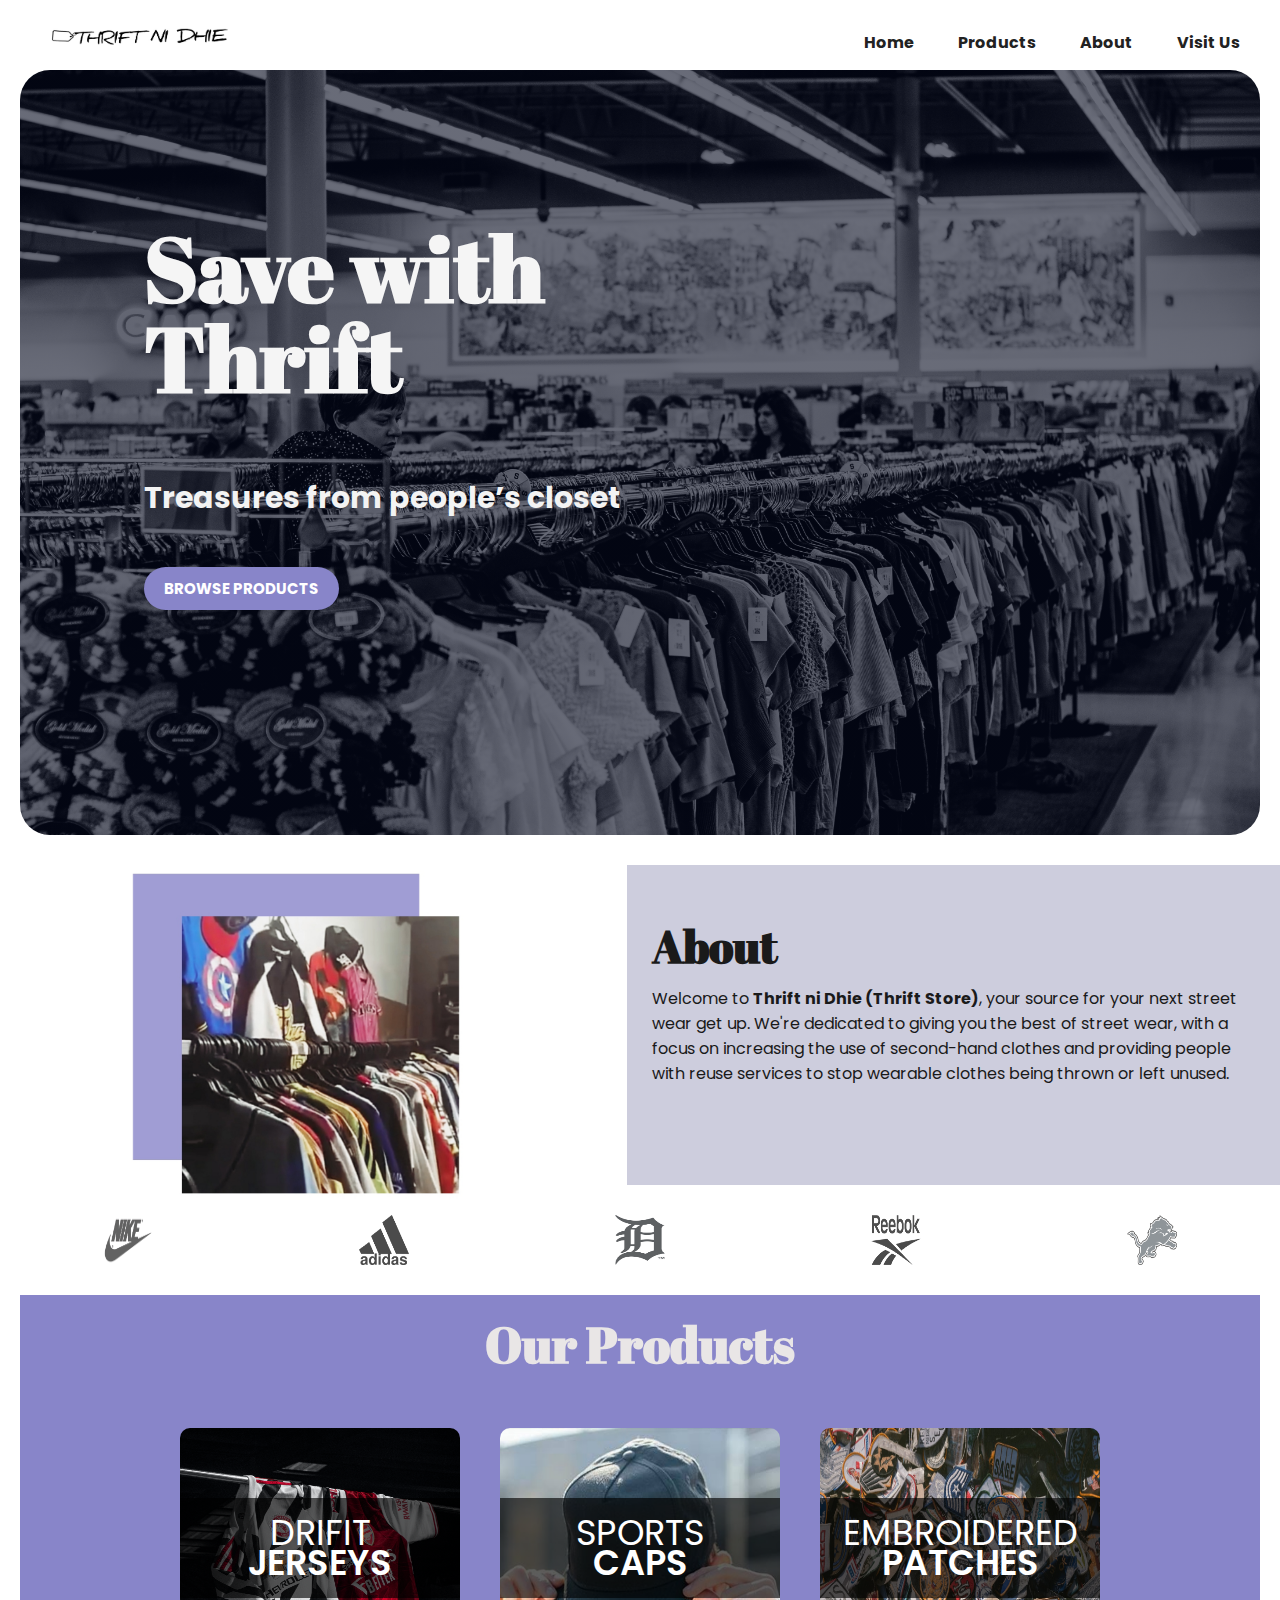
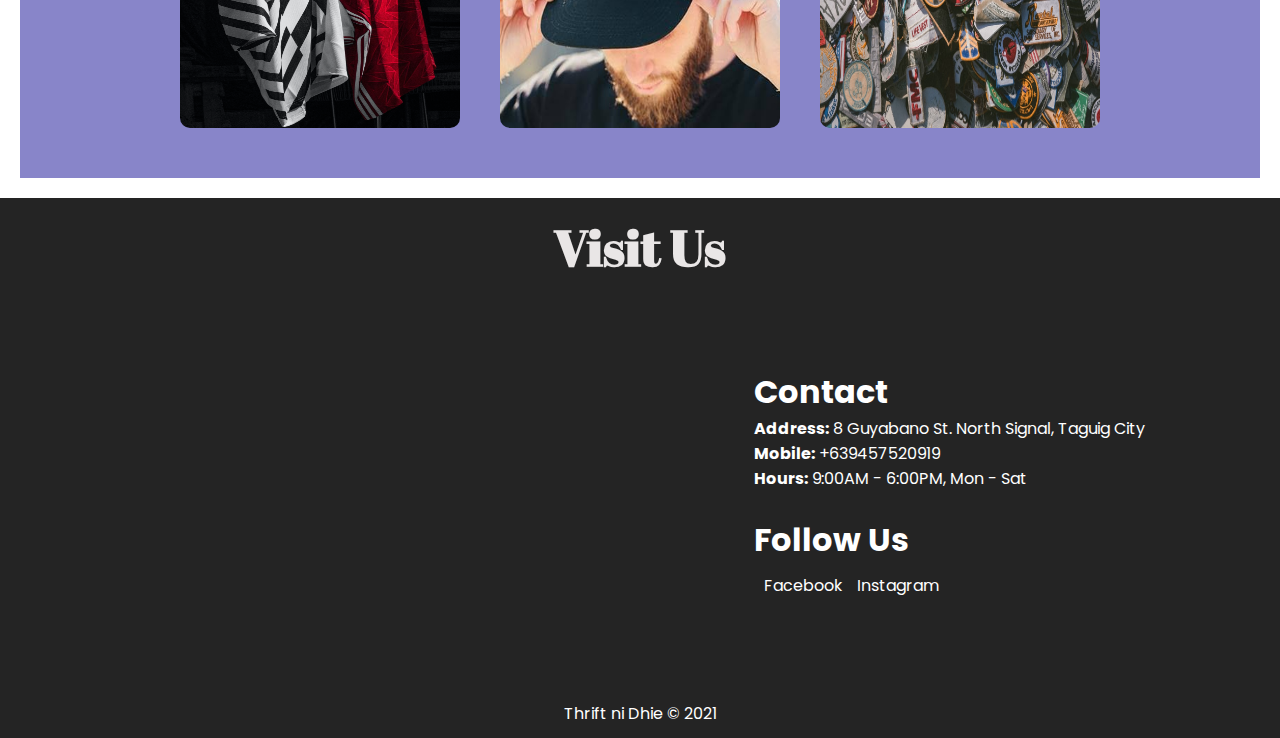
<file: index.html>
<!DOCTYPE html>
<html lang="en">
<head>
  <meta charset="UTF-8">
  <meta http-equiv="X-UA-Compatible" content="IE=Edge">
  <meta name="viewport" content="width=device-width, initial-scale=1">
  <title>Thrift ni Dhie</title>
  <link rel="stylesheet" href="https://cdnjs.cloudflare.com/ajax/libs/font-awesome/6.0.0-beta3/css/all.min.css" integrity="sha512-Fo3rlrZj/k7ujTnHg4CGR2D7kSs0v4LLanw2qksYuRlEzO+tcaEPQogQ0KaoGN26/zrn20ImR1DfuLWnOo7aBA==" crossorigin="anonymous" referrerpolicy="no-referrer" />
  <link rel="stylesheet" href="style.css">
   <link rel="icon" type="image/x-icon" href="./image/logo-fav.jpg">
</head>
<body>
  <nav>
   <a href="index.html"><img class="logo" src="image/logo.jpg" alt="logo" />
 </a>
   <ul id = "menu-links">
      <li><a href="index.html">Home</a></li>
     <li><a href="products.html">Products</a></li>
    <li><a href="#about">About</a></a></li>
    <li><a href="#visit-us">Visit Us</a></li>
   </ul>
   <img src="menu.png" alt="menu-icon" class="menu-icon" onclick="menuHandler()"/>
   </nav>
 
 <div class="container">
 <section class="hero-section">
   <h1>Save with<br>Thrift</h1>
   <p>Treasures from people’s closet</p>
   <button><a href="products.html">Browse products</a></button>
 </section>
 </div>

 <section class="about-section" id="about">
   <div class="about-div">
     <img src="image/main.jpg" alt="store" />
   </div>
   <div class="about-div two">
     <h2>About</h2>
     <p>Welcome to <strong>Thrift ni Dhie (Thrift Store)</strong>, your source for your next street wear get up. We're dedicated to giving you the best of street wear, with a focus on increasing the use of second-hand clothes and providing people with reuse services to stop wearable clothes being thrown or left unused.</p>
   </div>
 </section>
 
 <div class="brands-banner">
   <img src="brands/brand1.png" alt="brand" />
   <img src="brands/brand2.png" alt="brand" />
   <img src="brands/brand3.png" alt="brand" />
   <img src="brands/brand4.png" alt="brand" />
   <img src="brands/brand5.png" alt="brand" />
 </div>
 
 <div class="section-title">
    Our Products
  </div>
 
 <div class="product-section">
  <div class="image">
    <img src="image/pro1.jpg" alt="">
    <div class="details">
      <h2>Drifit<br><span>Jerseys</span></h2>
      <p>Breathable Activdri fabric. High-performance polyester material that offers advanced sweat-wicking capabilities.</p>
      <div class="more">
        <a href="products.html" class="see-more">See <span>Products</span></a>
      </div>
    </div>
  </div>

  <div class="image">
    <img src="image/pro3.jpg" alt="">
    
    <div class="details">
      <h2>Sports<br><span>Caps</span></h2>
      <p>Consists of a soft fabric crown sewn of several sections of fabric and a visor that protects the eyes from the sun and add extra touch to your look.</p>
      <div class="more">
        <a href="products.html" class="see-more">See <span>Products</span></a>
     </div>
    </div>
  </div>
  
  <div class="image">
    <img src="image/pro2.jpg" alt="">
    <div class="details">
      <h2>Embroidered<br><span>Patches</span></h2>
      <p>A true classic. They come in all kinds of different shapes and sizes, and can be attached with a pin, sewn on, on your backpacks and jackets.</p>
      <div class="more">
        <a href="products.html" class="see-more">See <span>Products</span></a>
      </div>
    </div>
  </div>
</div>
  
    <div class="section-title visit" id="visit-us">
      Visit Us
    </div>
    <section class="contact-section">
      <div class="contact-div">
       <iframe width="450px" height="300px" frameborder="0" scrolling="no" marginheight="0" marginwidth="0" src="https://maps.google.com/maps?width=100%25&amp;height=600&amp;hl=en&amp;q=8%20Guyabano%20St.%20North-Signal%20Taguig%20City+(Dhie's%20Thrift%20Shop)&amp;t=&amp;z=18&amp;ie=UTF8&amp;iwloc=B&amp;output=embed"></iframe>
      </div>
      
      
        <div class="contact-div b">
        <h1>Contact</h1>
        <p><strong>Address:</strong> 8 Guyabano St. North Signal, Taguig City</p>
        <p><strong>Mobile:</strong> +639457520919</p>
        <p><strong>Hours:</strong> 9:00AM - 6:00PM, Mon - Sat </p><br>
        <h1>Follow Us</h1>
        <span><i class="fab fa-facebook"></i> Facebook</span>
        <span><i class="fab fa-instagram"></i> Instagram</span>
      </div>
      
  </section>
  
  <footer>
    Thrift ni Dhie © 2021
  </footer>
 
 
 
  <script src="main.js"></script>
</body>
</html>
</file>
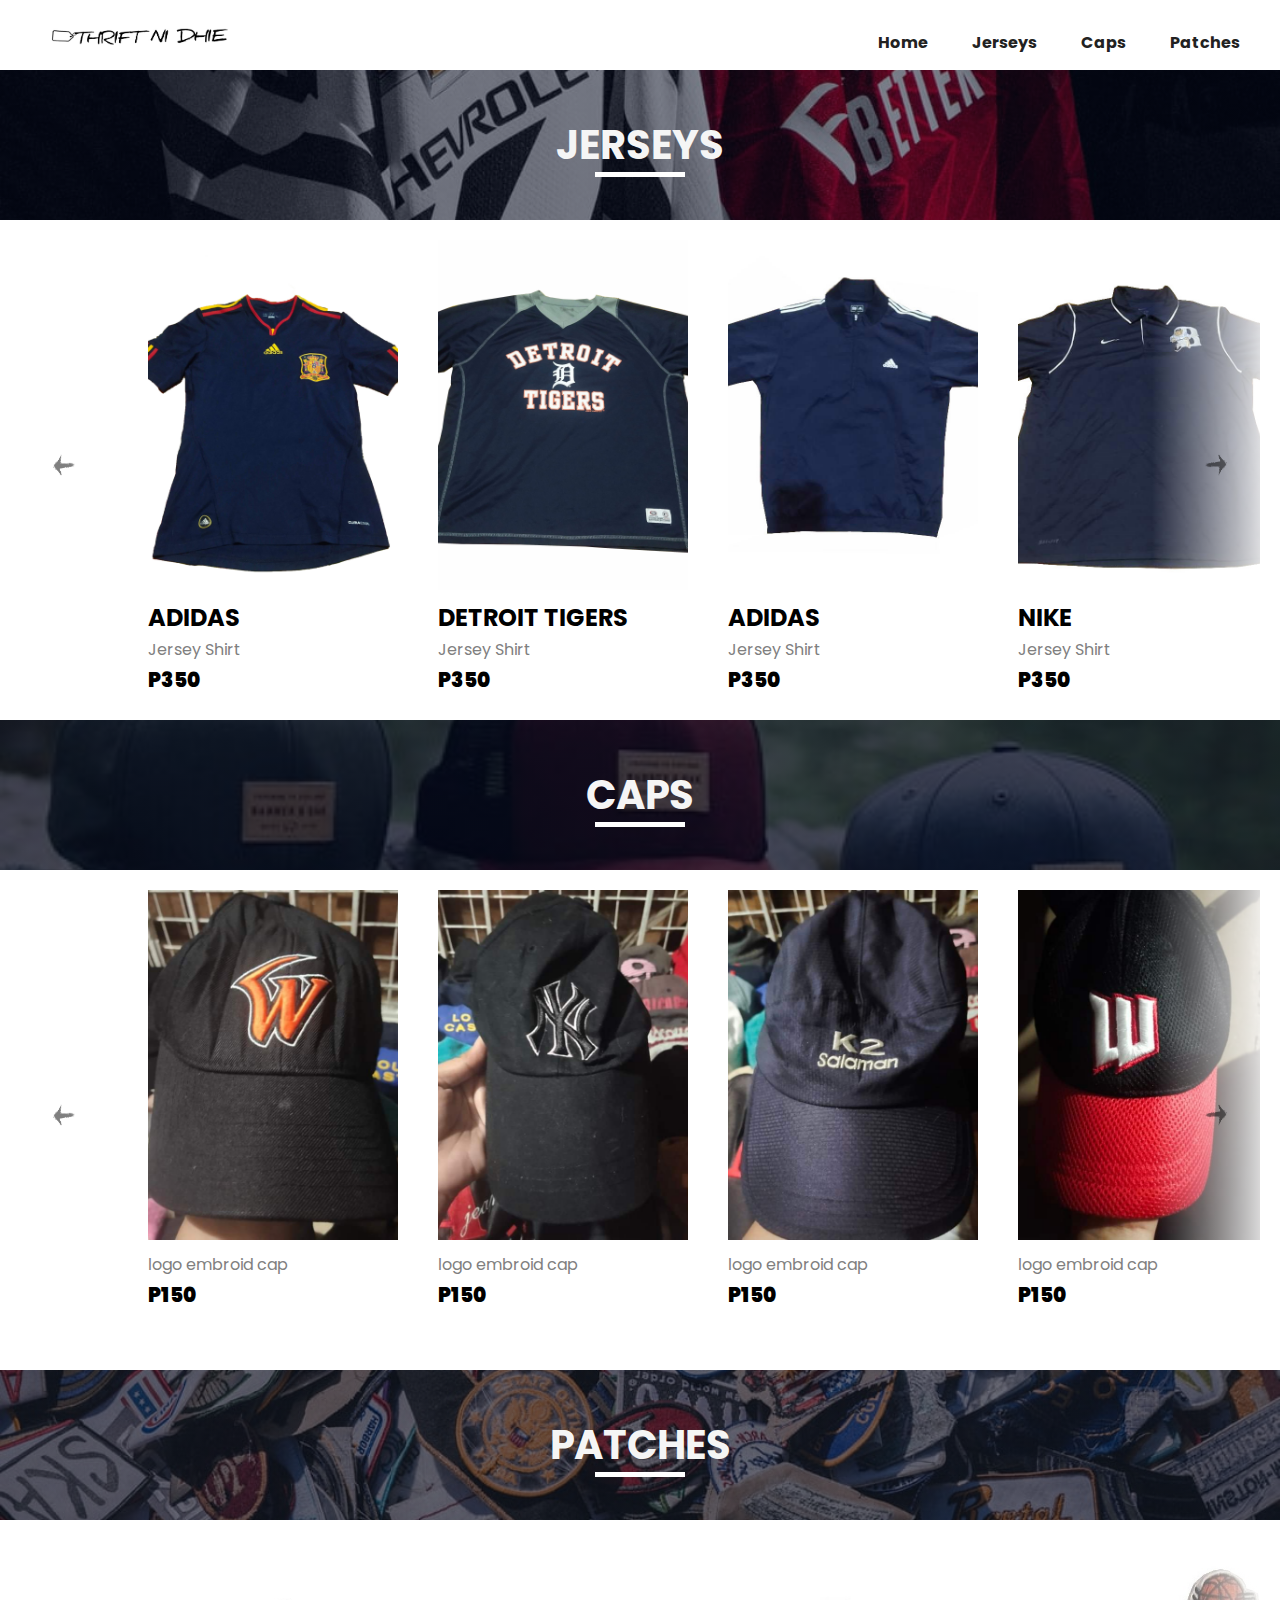
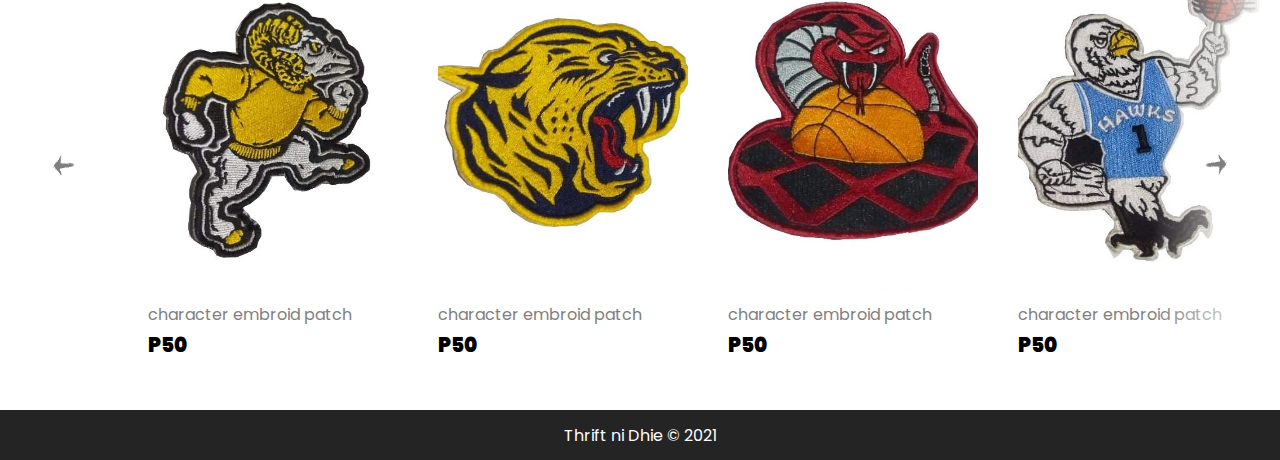
<file: products.html>
<!DOCTYPE html>
<html lang="en">
<head>
  <meta charset="UTF-8">
  <meta http-equiv="X-UA-Compatible" content="IE=Edge">
  <meta name="viewport" content="width=device-width, initial-scale=1">
  <title>Thrift ni Dhie</title>
  <link rel="stylesheet" href="style.css">
  <link rel="icon" type="image/x-icon" href="./image/logo-fav.jpg">
</head>
<body>
 <nav>
    <a href="index.html"><img class="logo" src="image/logo.jpg" alt="logo" />
    </a>
  <ul id = "menu-links">
     <li><a href="index.html">Home</a></li>
     <li><a href="#jerseys">Jerseys</a></li>
    <li><a href="#caps">Caps</a></a></li>
    <li><a href="#patch">Patches</a></li>
   </ul>
   <img src="menu.png" alt="menu-icon" class="menu-icon" onclick="menuHandler()"/>
 </nav>
 
 
  <div class="banner" id="jerseys">
   <h1 class="banner-title" >JERSEYS</h1>
  </div>
  
  <section class="product">
    <button class="pre-btn"><img src="image/arrow.png"></button>
    <button class="nxt-btn"><img src="image/arrow.png"></button>
    
    <div class="product-container">
      <div class="product-card">
        <div class="product-image">
          <img src="./products/jerseys/Adidas 1.jpg" class="product-thumb" alt="">
        </div>
        <div class="product-info">
          <h2 class="product-brand">Adidas</h2>
          <p class="product-short-description">Jersey Shirt</p>
          <span class="price">P350</span>
        </div>
      </div>
      <div class="product-card">
        <div class="product-image">
          <img src="./products/jerseys/Detroit Tigers 1.jpg" class="product-thumb" alt="">
        </div>
        <div class="product-info">
          <h2 class="product-brand">Detroit Tigers</h2>
        <p class="product-short-description">Jersey Shirt</p>
        <span class="price">P350</span>
        </div>
      </div>
      <div class="product-card">
        <div class="product-image">
          <img src="./products/jerseys/Adidas Windbreaker 1.jpg" class="product-thumb" alt="">
        </div>
        <div class="product-info">
         <h2 class="product-brand">Adidas</h2>
        <p class="product-short-description">Jersey Shirt</p>
        <span class="price">P350</span>
        </div>
      </div>
      <div class="product-card">
        <div class="product-image">
          <img src="./products/jerseys/NIKE 1.jpg" class="product-thumb" alt="">
        </div>
        <div class="product-info">
         <h2 class="product-brand">Nike</h2>
        <p class="product-short-description">Jersey Shirt</p>
        <span class="price">P350</span>
        </div>
      </div>
      <div class="product-card">
        <div class="product-image">
          <img src="./products/jerseys/Nike Blue 1.jpg" class="product-thumb" alt="">
        </div>
        <div class="product-info">
          <h2 class="product-brand">Nike</h2>
        <p class="product-short-description">Jersey Shirt</p>
        <span class="price">P350</span>
        </div>
      </div>
      <div class="product-card">
        <div class="product-image">
          <img src="./products/jerseys/Reebok 1.jpg" class="product-thumb" alt="">
        </div>
        <div class="product-info">
          <h2 class="product-brand">Reebok</h2>
        <p class="product-short-description">Jersey Shirt</p>
        <span class="price">P350</span>
        </div>
      </div>
      </section>
  
  <div class="banner caps" id="caps">
    <h1 class="banner-title" >CAPS</h1>
  </div>
  
  <section class="product">
    <button class="pre-btn"><img src="image/arrow.png"></button>
    <button class="nxt-btn"><img src="image/arrow.png"></button>
    
    <div class="product-container">
      <div class="product-card">
        <div class="product-image">
          <img src="./products/caps/cap1.jpeg" class="product-thumb" alt="">
        </div>
        <div class="product-info">
          <p class="product-short-description">logo embroid cap</p>
          <span class="price">P150</span>
        </div>
      </div>
      <div class="product-card">
        <div class="product-image">
          <img src="./products/caps/cap2.jpeg" class="product-thumb" alt="">
        </div>
        <div class="product-info">
          <p class="product-short-description">logo embroid cap</p>
          <span class="price">P150</span>
        </div>
      </div>
      <div class="product-card">
       <div class="product-image">
          <img src="./products/caps/cap3.jpeg" class="product-thumb" alt="">
        </div>
        <div class="product-info">
          <p class="product-short-description">logo embroid cap</p>
          <span class="price">P150</span>
        </div>
      </div>
      <div class="product-card">
        <div class="product-image">
          <img src="./products/caps/cap4.jpeg" class="product-thumb" alt="">
        </div>
        <div class="product-info">
          <p class="product-short-description">logo embroid cap</p>
          <span class="price">P150</span>
        </div>
      </div>
      <div class="product-card">
        <div class="product-image">
          <img src="./products/caps/cap5.jpeg" class="product-thumb" alt="">
        </div>
        <div class="product-info">
          <p class="product-short-description">logo embroid cap</p>
          <span class="price">P150</span>
        </div>
      </div>
      <div class="product-card">
        <div class="product-image">
          <img src="./products/caps/cap6.jpeg" class="product-thumb" alt="">
        </div>
        <div class="product-info">
          <p class="product-short-description">logo embroid cap</p>
          <span class="price">P150</span>
        </div>
      </div>
      </section>
  
    <div class="banner patch" id="patch">
    <h1 class="banner-title">PATCHES</h1>
  </div>
  
  <section class="product">
    <button class="pre-btn"><img src="image/arrow.png"></button>
    <button class="nxt-btn"><img src="image/arrow.png"></button>
    
    <div class="product-container">
      <div class="product-card">
        <div class="product-image">
          <img src="./products/patches/PATCH 1.jpg" class="product-thumb" alt="">
        </div>
        <div class="product-info">
          <p class="product-short-description">character embroid patch</p>
          <span class="price">P50</span>
        </div>
      </div>
      <div class="product-card">
        <div class="product-image">
          <img src="./products/patches/PATCH 2.jpg" class="product-thumb" alt="">
        </div>
        <div class="product-info">
          <p class="product-short-description">character embroid patch</p>
          <span class="price">P50</span>
        </div>
      </div>
      <div class="product-card">
       <div class="product-image">
          <img src="./products/patches/PATCH 3.jpg" class="product-thumb" alt="">
        </div>
        <div class="product-info">
          <p class="product-short-description">character embroid patch</p>
          <span class="price">P50</span>
        </div>
      </div>
      <div class="product-card">
        <div class="product-image">
          <img src="./products/patches/PATCH 4.jpg" class="product-thumb" alt="">
        </div>
        <div class="product-info">
          <p class="product-short-description">character embroid patch</p>
          <span class="price">P50</span>
        </div>
      </div>
      <div class="product-card">
        <div class="product-image">
          <img src="./products/patches/PATCH 5.jpg" class="product-thumb" alt="">
        </div>
        <div class="product-info">
          <p class="product-short-description">character embroid patch</p>
          <span class="price">P50</span>
        </div>
      </div>
      <div class="product-card">
        <div class="product-image">
          <img src="./products/patches/PATCH 6.jpg" class="product-thumb" alt="">
        </div>
        <div class="product-info">
          <p class="product-short-description">character embroid patch</p>
          <span class="price">P50</span>
        </div>
      </div>
      </section>
  
      <footer>
        Thrift ni Dhie © 2021
      </footer>

  <script src="main.js"></script>
</body>
</html>
</file>
<file: style.css>
@import url('https://fonts.googleapis.com/css2?family=Abril+Fatface&family=Poppins:wght@300;600&display=swap');

* {
  margin: 0;
  padding: 0;
  box-sizing: border-box;
  font-family: "Poppins";
}

nav {
  width: 100%;
  height: 60px;
  display: flex;
  align-items: center;
  justify-content: space-between;
}

nav li {
  padding-right: 40px;
  padding-bottom: 10px;
  display: inline-block;
  list-style: none;
}

nav a {
  text-decoration: none;
  color: rgb(34, 34, 34);
  font-weight: bold;
}

nav a:hover {
  text-decoration: none;
  color: #8885C9;
  font-weight: bold;
}

.logo {
  width: 180px;
  margin-top: 20px;
  margin-left: 50px;
}

.container {
  padding: 10px 20px;
  padding-bottom: 30px;
}


.hero-section {
  position: relative;
  background-image: linear-gradient(rgba(4, 9, 30, 0.6), rgba(4, 9, 30, 0.6)), url(image/bg.jpg);
  background-size: cover;
  background-position: center;
  width: 100%;
  height: 85vh;
  border-radius: 30px;
}

.hero-section h1 {
  position: absolute;
  font-family: "Abril Fatface";
  color: whitesmoke;
  font-size: 90px;
  top:20%;
  left: 10%;
  line-height: 90px;
}

.hero-section p {
  position: absolute;
  color: #F3F3F3;
  font-size: 30px;
  top: 53%;
  left: 10%;
  font-weight: bold;
}

.hero-section button {
  position: absolute;
  top: 65%;
  left: 10%;
  padding: 10px 20px;
  border-radius: 30px;
  border: none;
  font-size: 15px;
  background: #8885C9;
  cursor: pointer;
}

.hero-section button:hover {
  border: 2px solid #8885C9;
  background: transparent;
  color: #242424;
  cursor: pointer;
}

.hero-section a {
  text-decoration: none;
  color: white;
  font-weight: bold;
  text-transform: uppercase;
}

.about-section {
  display: flex;
  align-items: center;
  justify-content: space-between;
  margin-bottom: 20px;
}

.about-div {
  width: 100%;
  height: 320px;
}

.two{
  background-color: #cdcddd;
  color: rgb(26, 26, 26);
  padding: 50px 25px;
}

.about-div h2 {
  margin-bottom: 10px;
  font-family: "Abril Fatface";
  font-size: 45px;
}

.about-section img {
  width: 350px;
  margin-left: 120px;
}

/* BRANDS BANNER STYLE */

.brands-banner {
  display: flex;
  align-items: center;
  justify-content: space-around;
  width: 100%;
  height: auto;
  margin-top: 30px;
}

.brands-banner img {
  filter: grayscale(90%);
  width: 50px;
  height: 50px;
  opacity: 0.7;
}

.section-title {
  font-weight: bold;
  font-size: 50px;
  text-align: center;
  font-family: "Abril Fatface";
  padding-top: 15px;
  margin: 30px 20px 0 20px;
  color: rgb(233, 230, 230);
  background: #8885C9;
}

/* PRODUCT CARD SECTION STYLE*/

.product-section {
  display: flex;
  align-items: center;
  justify-content: center;
  padding: 30px;
  margin: 0px 20px;
  background: #8885C9;
}

.image{
	position: relative;
	flex: 1;
	max-width: 280px;
	height: 300px;
	margin: 20px;
	overflow: hidden;
	border-radius: 10px;
}

.image img{
	position: relative;
	transition: 0.6s;
	transition-property: opacity;
	width: 280px;
	height: 320px;
}

.image:hover img{
	filter: blur(3px);
}

.image .details{
	z-index: 1;
	position: absolute;
	top: 0;
	right: 0;
	color: #fff;
	height: 100%;
}

.image .details h2{
	text-align: center;
	font-size: 35px;
	text-transform: uppercase;
	margin-top: 70px;
	transition: 0.4s;
	transition-property: transform;
  line-height: 30px;
  background: #000000a1;
  padding: 20px;
  font-weight: normal;
}

.image .details h2 span{
	font-weight: 600;
}

.image:hover .details h2{
	transform: translateY(-30px);
}

.image .details p{
	padding: 15px 10px;
	font-size: 14px;
	text-align: center;
	opacity: 0;
	transition: 0.9s;
	transition-property: opacity, transform;
  background: #000000a1;
}

.image:hover .details p{
	opacity: 1;
	transform: translateY(-30px);
}

.more{
  position: absolute;
	background: #242424;;
	width: 100%;
	text-align: start;
	padding: 10px;
	bottom: -60px;
	transition: 0.6s;
	transition-property: bottom;
}

.image:hover .more{
	bottom: 0;
}

.more .see-more{
	color: #E4E5EC;
	text-decoration: none;
	font-size: 20px;
	font-weight: 400;
	text-transform: uppercase;
}

.more .see-more span{
	font-weight: 700;
	color: #DFE0EF;
}


/* CONTACT SECTION STYLE*/

.visit{
  background: #242424; 
  margin: 20px 0 0 0;
}
.contact-section {
  display: flex;
  align-items: center;
  justify-content: space-around;
  background: #242424;
  padding: 50px;
  color: white;
  margin-top: 0;
}

.b i {
  font-size: 25px;
  margin: 5px;
}

/* PRODUCT BANNER STYLE */

.banner {
  margin-top: 10px;
  width: 100%;
  height: 150px;
  text-align: center;
  background-image: linear-gradient(rgba(4, 9, 30, 0.5), rgba(4, 9, 30, 0.5)), url(banners/banner.jpg);
  background-size: cover;
  background-position: center;
  display: flex;
  justify-content: center;
  align-items: center;
  position: relative;
}

.patch {
  background-image: linear-gradient(rgba(4, 9, 30, 0.6), rgba(4, 9, 30, 0.6)), url(banners/banner2.jpg);
}

.caps {
  background-image: linear-gradient(rgba(4, 9, 30, 0.7), rgba(4, 9, 30, 0.7)), url(banners/banner3.jpg);
}

.banner-title {
  font-weight: bold;
  font-size: 40px;
  color: whitesmoke;
}

.banner-title::after {
  content: "";
  background: white;
  width: 90px;
  height: 5px;
  position: absolute;
  left: 50%;
  top: 68%;
  transform: translateX(-50%);
}

/* PRODUCT SLIDER STYLE */

.product {
  position: relative;
  overflow: hidden;
  padding: 20px;
}

.product-container {
  padding: 0 10vw;
  display: flex;
  overflow-x: auto;
  scroll-behavior: smooth;
}

.product-container::-webkit-scrollbar {
  display: none;
}

.product-card {
  flex: 0 0 auto;
  width: 250px;
  height: 450px;
  margin-right: 40px;
}

.product-image {
  position: relative;
  width: 100%;
  height: 350px;
  overflow: hidden;
}

.product-thumb {
  width: 100%;
  height: 100%;
  object-fit: cover;
}

.product-card:hover {
  opacity: 1;
}

.product-info {
  width: 100%;
  height: 100px;
  padding-top: 10px;
}

.product-brand {
  text-transform: uppercase;
}

.product-short-description {
  width: 100%;
  height: 20px;
  line-height: 20px;
  overflow: hidden;
  margin: 5px 0;
  color: gray;
}

.price {
  font-weight: 900;
  font-size: 20px;
}

.pre-btn,
.nxt-btn {
  border: none;
  width: 10vw;
  height: 100%;
  position: absolute;
  top: 0;
  display: flex;
  justify-content: center;
  align-items: center;
  background: linear-gradient(90deg, rgba(255, 255, 255, 0) 0%, #fff 100%);
  cursor: pointer;
  z-index: 8;
}

.pre-btn {
  left: 0;
  transform: rotate(180deg);
}

.nxt-btn {
  right: 0;
}

.pre-btn img,
.nxt-btn img {
  width: 22px;
  height: 22px;
  opacity: 0.5;
}

.pre-btn:hover img,
.nxt-btn:hover img {
  opacity: 1;
}

/* FOOTER STYLE */

footer {
  width: 100%;
  height: 50px;
  background: #242424;
  display: flex;
  align-items: center;
  justify-content: center;
  color: white;
  margin: 0;
}

html {
  scroll-behavior: smooth;
}

.menu-icon{
  display: none;
}

@media (max-width: 700px) {
  nav ul{
    position: absolute;
    top: 55px;
    background: #8885C9;
    width: 100%;
    overflow: hidden;
    transition: max-height 0.5s;
    z-index: 999;
  }
  
  nav ul li{
    display: block;
    margin-top: 10px;
    margin-bottom: 10px;
    margin-right: 10px;
    text-align: end;
  }
  nav ul li a{
    color: white;
    font-size: 20px;
  }
  nav ul li a:hover{
    color: white;
  }
  
  .menu-icon{
    display: block;
    width: 28px;
    margin-right: 15px;
  }

  .logo {
    margin-left: 30px;
    width: 300px;
  }

  .container {
    padding: 10px;
    
  }

  .hero-section h1 {
    font-size: 70px;
    line-height: 70px;
    top: 15%;
  }

  .hero-section p {
    font-size: 25px;
    top: 45%;
  }

  .about-section {
    flex-direction: column-reverse;
  }

  .about-section img {
    width: 350px;
    margin-left: 15px;
    padding-bottom: 10px;
  }
  

.two{
  padding: 20px;
}
  .about-div h2 {
    text-align: center;
    font-size: 30px;
  }

  .brands-banner {
   padding: 10px;
  }

  .product-section{
    margin: 0;
  }

  
  .product-section,
  .contact-section {
    flex-direction: column;
  }

  .contact-section {
    padding: 20px;
  }

  .contact-div iframe {
    width: 320px;
    height: 280px;
  }

  .b {
    width: 100%;
    padding: 20px 10px;
    text-align: start;
  }

  .section-title {
    margin: 10px 0 0 0;
  }

  .banner {
    margin-top: 10px;
  }

}
</file>
